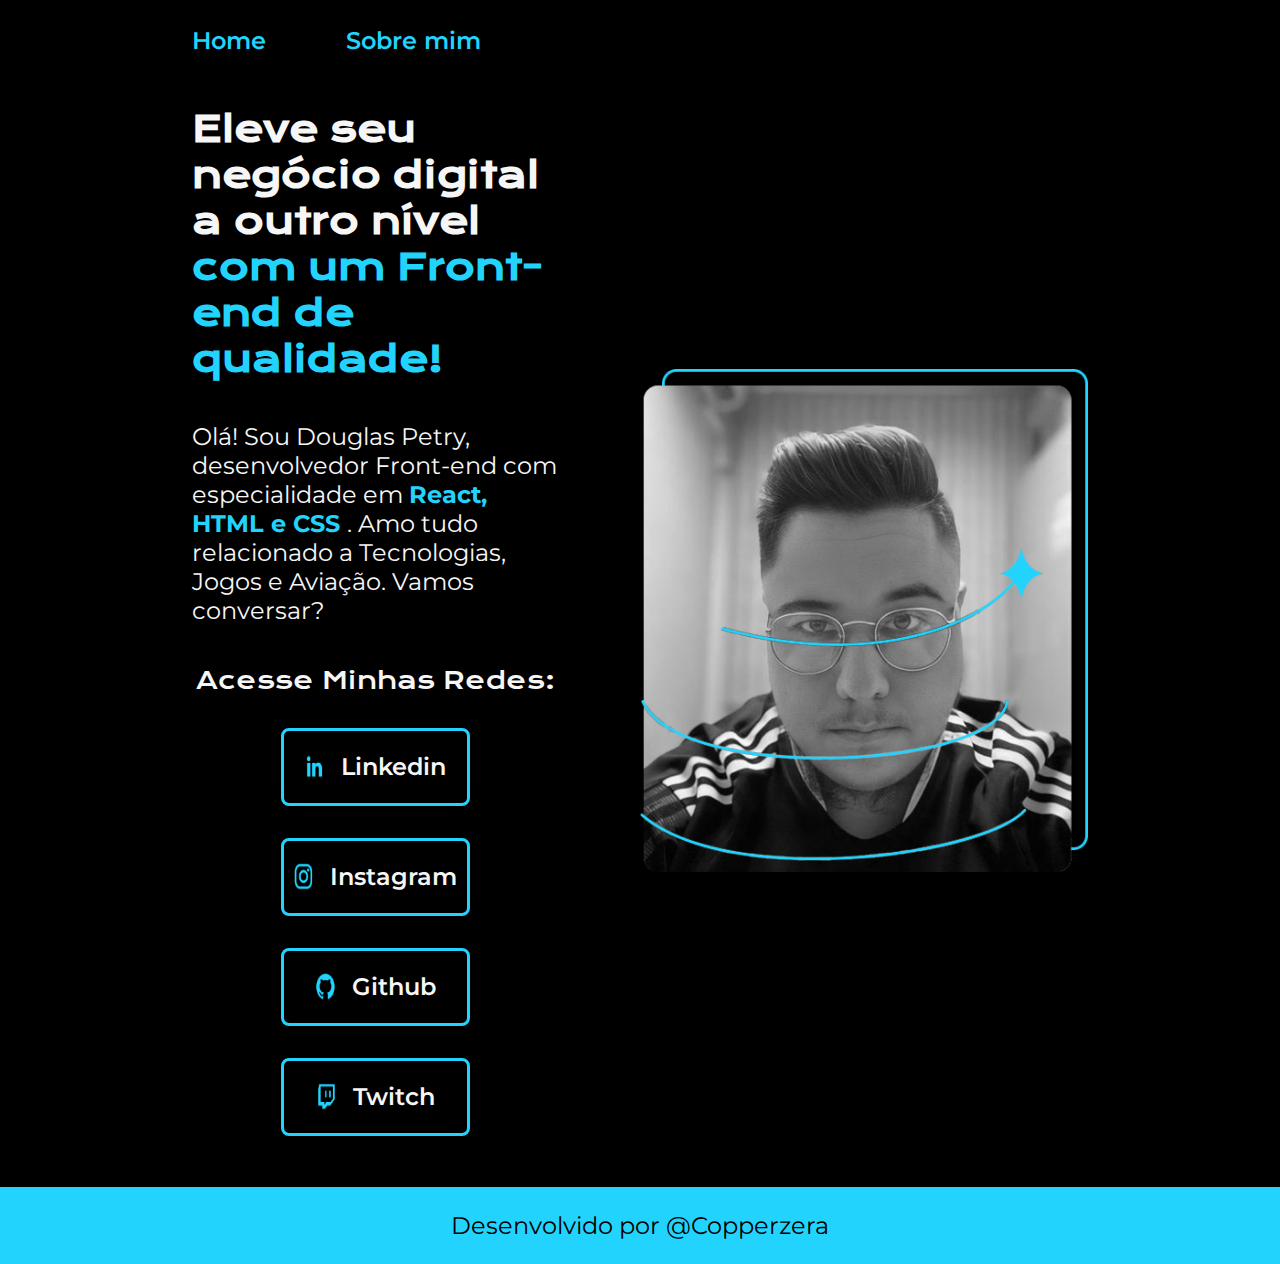
<file: index.html>
<!DOCTYPE html>
<html lang="pt-br">
<head>
    <meta charset="UTF-8">
    <meta http-equiv="X-UA-Compatible" content="IE=edge">
    <meta name="viewport" content="width=device-width, initial-scale=1.0">
    <title>Portifólio do Copperzera</title>
    <link rel="stylesheet" href="styles/style.css">
</head>

<body>
    <header class="cabecalho">
        <nav class="cabecalho__menu">
            <a class="cabecalho__menu__link" href="index.html">Home</a>
            <a class="cabecalho__menu__link" href="aboultme.html">Sobre mim</a>
        </nav>
    </header>
    <main class="apresentacao">
        <section class="apresentacao__conteudo">
            <h1 class="apresentacao__conteudo__titulo">Eleve seu negócio digital a outro nível
                <strong class="titulo-destaque">com um Front-end de qualidade!</strong>
            </h1>
            <p class="apresentacao__conteudo__paragrafo">Olá! Sou Douglas Petry, desenvolvedor Front-end com
                especialidade em <strong class="titulo-destaque">React, HTML e CSS </strong>. Amo tudo relacionado a
                Tecnologias, Jogos e
                Aviação. Vamos conversar?</p>
            <div class="apresentacao__links">
                <h2 class="apresentacao__links__subtitulo">Acesse Minhas Redes:</h2>
                <a class="apresentacao__links__navegacao" href="https://www.linkedin.com/in/douglas-petry-654869325/" target=”_blank”><img class="apresentacao__links__navegacao_imagens"
                        src="assets/linkedin.png">Linkedin</a>
                <a class="apresentacao__links__navegacao" href="https://www.instagram.com/copperzera/?hl=pt-br" target=”_blank”><img class="apresentacao__links__navegacao_imagens"
                        src="assets/instagram.png">Instagram</a>
                <a class="apresentacao__links__navegacao" href="https://github.com/Copperzera" target=”_blank”><img class="apresentacao__links__navegacao_imagens"
                        src="assets/github.png">Github</a>
                <a class="apresentacao__links__navegacao" href="https://www.twitch.tv/copperzera" target=”_blank”><img class="apresentacao__links__navegacao_imagens"
                        src="assets/twitch.png">Twitch</a>
            </div>
        </section>
        <img class="apresentacao__imagem" src="assets/Imagem.png" alt="Foto do Douglas estilo Coudet">
    </main>
    <footer class="rodape">
        <p>Desenvolvido por @Copperzera </div></p>
    </footer>
</body>

</html>
</file>
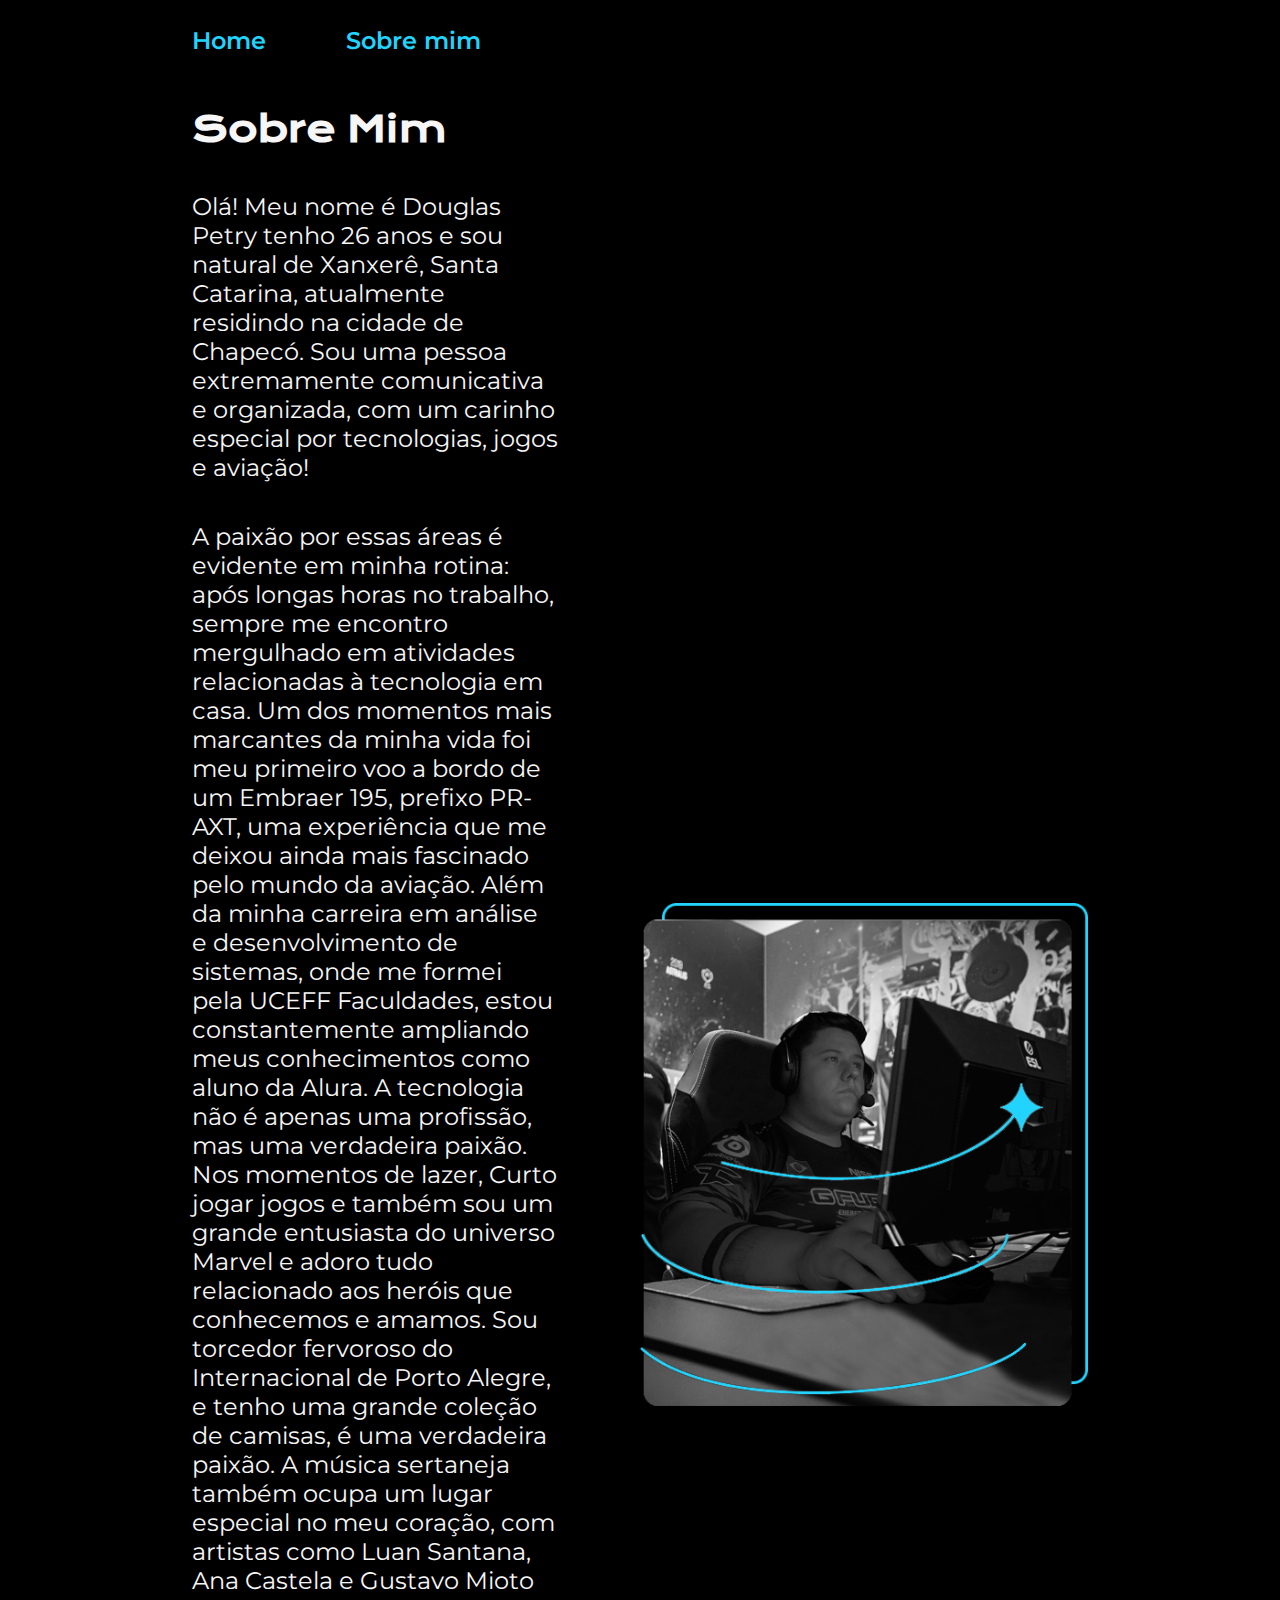
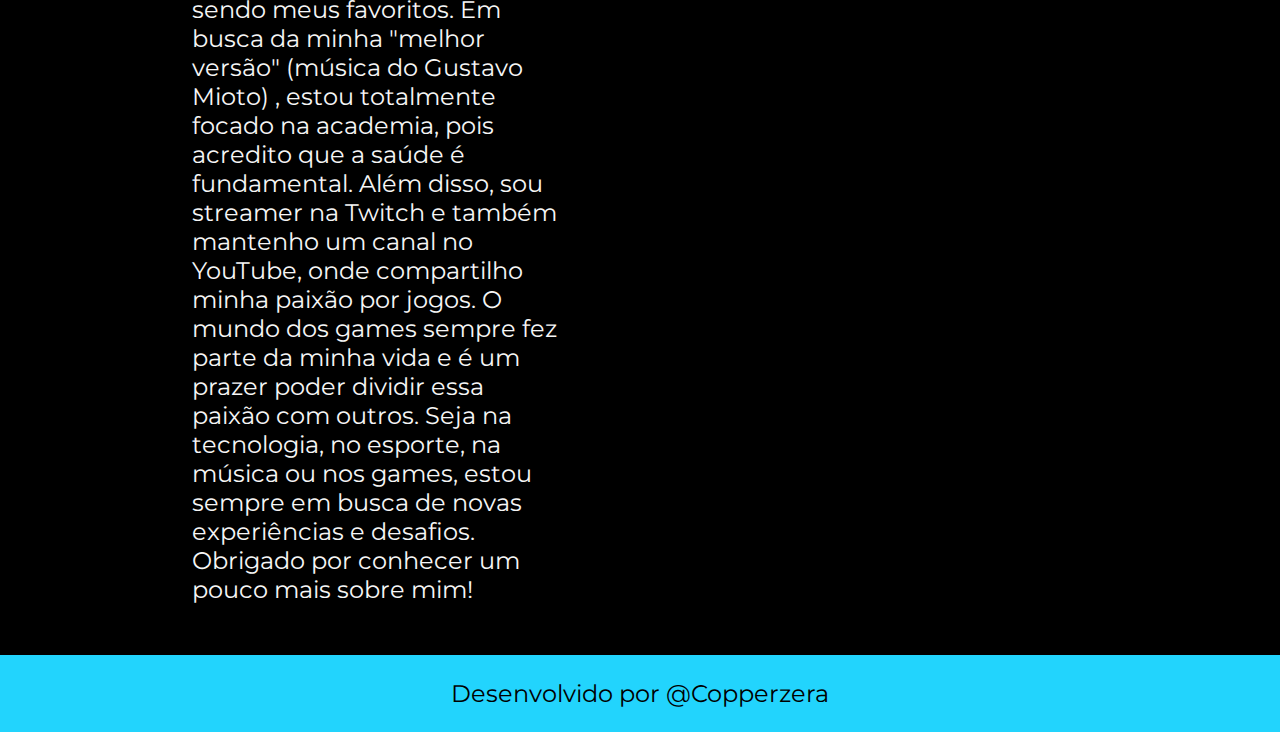
<file: aboultme.html>
<!DOCTYPE html>
<html lang="pt-br">

<head>
    <meta charset="UTF-8">
    <meta http-equiv="X-UA-Compatible" content="IE=edge">
    <meta name="viewport" content="width=device-width, initial-scale=1.0">
    <title>Sobre mim</title>
    <link rel="stylesheet" href="styles/style.css">
</head>

<body>
    <header class="cabecalho">
        <nav class="cabecalho__menu">
            <a class="cabecalho__menu__link" href="index.html">Home</a>
            <a class="cabecalho__menu__link" href="aboultme.html">Sobre mim</a>
        </nav>
    </header>
    <main class="apresentacao">
        <section class="apresentacao__conteudo">
            <h1 class="apresentacao__conteudo__titulo">Sobre Mim</h1>
            <p class="apresentacao__conteudo__paragrafo__sobremim">Olá! Meu nome é Douglas Petry tenho 26 anos e sou natural de Xanxerê, Santa Catarina, atualmente
                residindo na cidade de Chapecó.
                Sou uma pessoa extremamente comunicativa e organizada, com um carinho especial por tecnologias, jogos e
                aviação!</p>
            <p class="apresentacao__conteudo__paragrafo__sobremim"> A paixão por essas áreas é evidente em minha rotina: após longas horas
                no trabalho, sempre me encontro mergulhado em atividades relacionadas à tecnologia em casa. Um dos
                momentos mais marcantes da minha vida foi meu primeiro voo a bordo de um Embraer 195,
                prefixo PR-AXT, uma experiência que me deixou ainda mais fascinado pelo mundo da aviação.
                Além da minha carreira em análise e desenvolvimento de sistemas, onde me formei pela UCEFF Faculdades,
                estou constantemente ampliando meus
                conhecimentos como aluno da Alura. A tecnologia não é apenas uma profissão, mas uma verdadeira paixão.
                Nos momentos de lazer, Curto jogar jogos e também sou um grande entusiasta do universo Marvel e adoro
                tudo relacionado aos heróis que conhecemos e amamos.
                Sou torcedor fervoroso do Internacional de Porto Alegre, e tenho uma grande coleção de camisas, é uma
                verdadeira paixão.
                A música sertaneja também ocupa um lugar especial no meu coração, com artistas como Luan Santana, Ana
                Castela e Gustavo Mioto sendo
                meus favoritos. Em busca da minha "melhor versão" (música do Gustavo Mioto) , estou totalmente focado na
                academia, pois acredito que a saúde é fundamental.
                Além disso, sou streamer na Twitch e também mantenho um canal no YouTube, onde compartilho minha paixão
                por jogos. O mundo dos games sempre fez
                parte da minha vida e é um prazer poder dividir essa paixão com outros.
                Seja na tecnologia, no esporte, na música ou nos games, estou sempre em busca de novas experiências e
                desafios. Obrigado por conhecer um pouco mais sobre mim!</p>
        </section>
        <img class="apresentacao__imagem" src="assets/SobreMim.png" alt="Foto do Douglas no Computador Jogando">
    </main>
    <footer>
        <footer class="rodape">
            <p>Desenvolvido por @Copperzera</p>
        </footer>
    </footer>
</body>

</html>
</file>
<file: styles/style.css>
@import url('https://fonts.googleapis.com/css2?family=Krona+One&family=Montserrat:wght@400;600&display=swap');

:root {
    --cor-primaria: #000000; 
    --cor-secundaria: #f6f6f6;  
    --cor-terciaria: #22d4fd; 
    --cor-hover: #272727;

    /* 
    --cor-primaria: #f6f6f6;
    --cor-secundaria: #000000;
    --cor-terciaria: #22d4fd;
    --cor-hover: #c8f1fa;

     */

    --fonte-principal: 'Krona One', sans-serif;
    --fonte-secundaria: 'Montserrat', sans-serif;

}

* {
    margin: 0;
    padding: 0;
}

body {
    box-sizing: border-box;
    background-color: var(--cor-primaria);
    color: var(--cor-secundaria);
}

.cabecalho {
    padding: 2% 0 0 15% ;
}

.cabecalho__menu{
    display: flex;
    gap: 80px;
}

.cabecalho__menu__link {
    font-size: 1.5rem;
    font-family: var(--fonte-secundaria);
    font-weight: 600;
    color: var(--cor-terciaria);
    text-decoration: none;
}

.apresentacao {
    padding: 4% 15%;
    display: flex;
    align-items: center;
    justify-content: space-between;
    gap: 82px;
}

.apresentacao__conteudo {
    width: 50%;
    display: flex;
    flex-direction: column;
    gap: 40px;
}

.apresentacao__conteudo__titulo {
    font-size: 2.25rem;
    font-family: var(--fonte-principal);
}

.titulo-destaque {
    color: var(--cor-terciaria);
}

.apresentacao__links__subtitulo {
    font-size: 1.5rem;
    font-family: var(--fonte-principal);
    font-weight: 400;
}

.apresentacao__conteudo__paragrafo {
    font-size: 1.5rem;
    font-family: var(--fonte-secundaria);
}

.apresentacao__conteudo__paragrafo__sobremim {
    font-size: 1.5rem;
    font-family: var(--fonte-secundaria);
}

.apresentacao__links {
    display:flex;
    flex-direction: column;
    align-items: center;
    gap: 32px;
    justify-content: space-between;
}

.apresentacao__links__navegacao {
    display: flex;
    justify-content: center;
    gap: 16px;
    border:var(--cor-terciaria);
    border-style: solid;
    width: 50%;
    text-align: center;
    border-radius: 8px;
    font-size: 1.5rem;
    font-weight: 600;
    padding: 21.5px 0;
    text-decoration: none;
    color:var(--cor-secundaria);
    font-family: var(--fonte-secundaria);
}

.apresentacao__links__navegacao:hover {
    background-color: var(--cor-hover);
}

.apresentacao__links__navegacao_imagens{
width: 21px;
}

.apresentacao__imagem { 
width: 50%;
}

.rodape {
    text-align: center;
    font-size: 1.5rem;
    font-family: var(--fonte-secundaria);
    font-weight: 400;
    padding: 24px;
    color:var(--cor-primaria);
    background-color: var(--cor-terciaria);
}

@media (max-width:1225px) {

    .cabecalho {
        padding: 10%;
    }

    .cabecalho__menu {
        justify-content: center;
    }

    .apresentacao {
        flex-direction: column-reverse;
        padding: 5%;
    }
    
    .apresentacao__conteudo {
        width: auto;
    }

}
</file>
